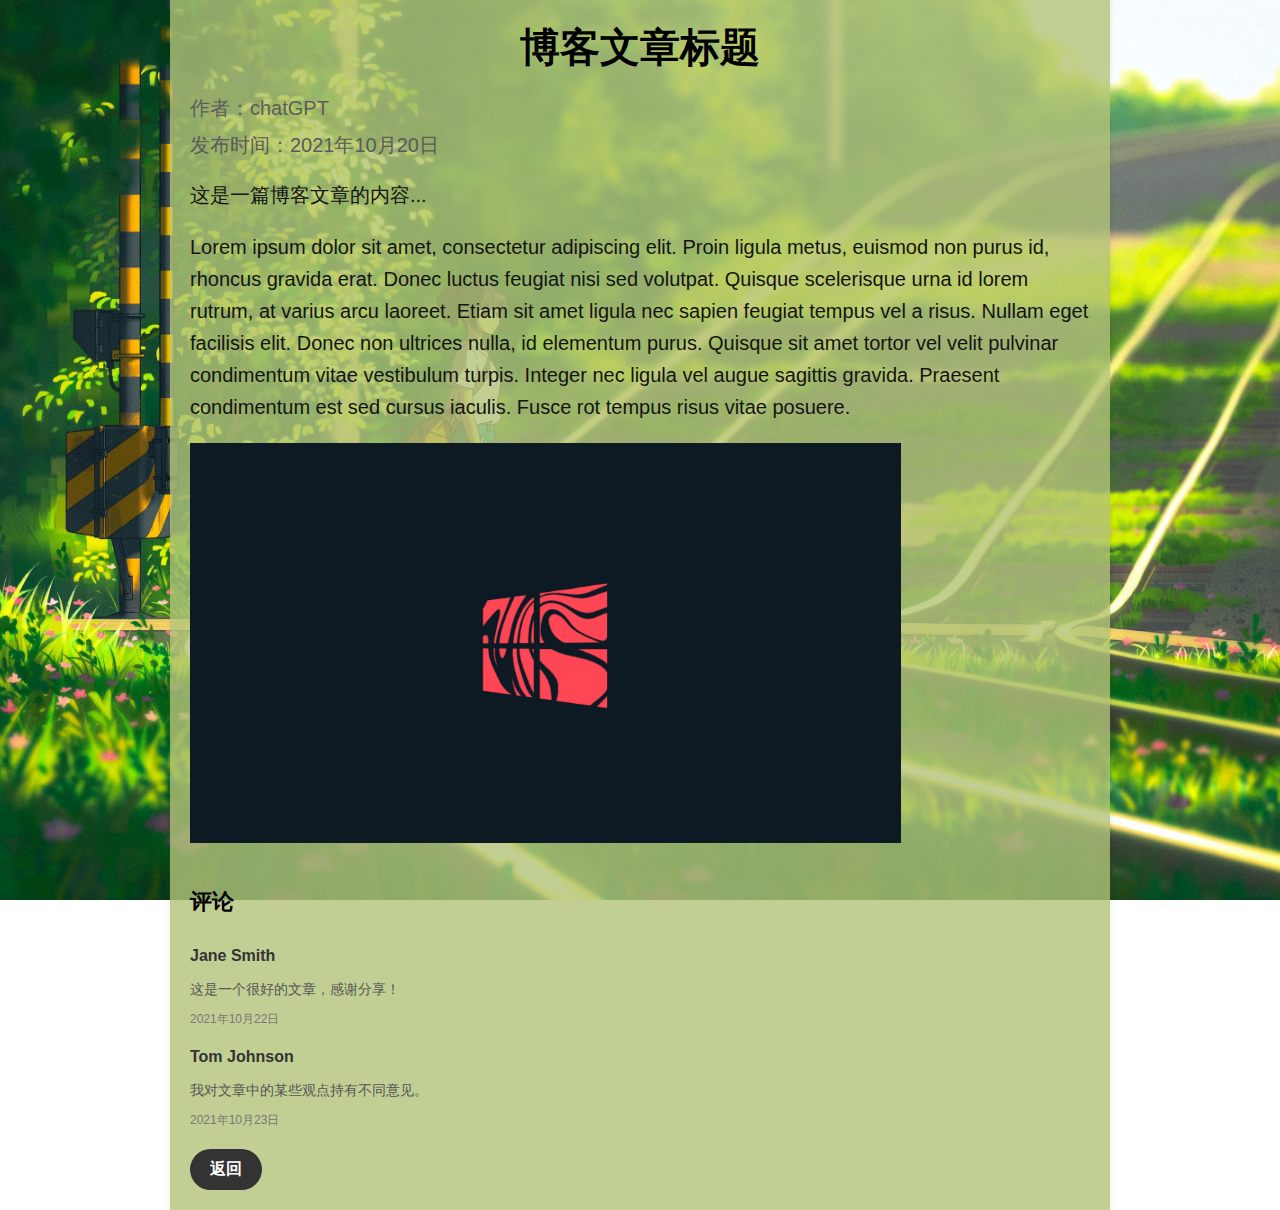
<file: blogs/blog1.html>
<!DOCTYPE html>
<html>
<head>
  <title>BLOG</title>
  <style>
    body {
      font-family: Arial, sans-serif;
      margin: 0;
      padding: 0;
      background-color: #423d3d;
      color: #000000;
      background: url('blogbackground/1.jpg') no-repeat center center fixed;
      background-size: cover;
    }

    #container {
      max-width: 900px;
      margin: 0 auto;
      padding: 20px;
      background-color: rgba(178, 195, 121, 0.8);
      box-shadow: 0 0 5px rgba(0, 0, 0, 0.1);
    }

    h1 {
      font-size: 40px;
      margin: 0 0 20px;
      text-align:center;
    }

    p.author {
      margin: 0;
      color: #5d5d5d;
      font-size: 20px;
    }

    p.date {
      margin: 10px 0;
      color: #5a5a5a;
      font-size: 20px;
    }

    article {
      margin-bottom: 40px;
      color:#141414;
    }

    p.content {
      font-size: 20px;
      line-height: 1.6;
    }

    h2.comments-title {
      font-size: 22px;
      margin: 30px 0;
    }

    ul.comments-list {
      list-style-type: none;
      padding: 0;
    }

    li.comment {
      margin-bottom: 20px;
    }

    .comment .author-name {
      font-weight: bold;
      color: #333;
    }

    .comment .comment-body {
      margin: 10px 0;
      font-size: 14px;
      color: #555;
    }

    .comment .comment-date {
      color: #777;
      font-size: 12px;
    }

    .back-button {
      margin-top: 20px;
    }

    .back-button a {
      display: inline-block;
      padding: 10px 20px;
      background-color: #333;
      color: #fff;
      text-decoration: none;
      font-weight: bold;
      border-radius: 300px;
    }

    .back-button a:hover {
      background-color: #555;
    }
    img{
        max-width: 100%;
        max-height: 400px;
       

    }
  </style>
</head>
<body>
  <div id="container">
    <h1>博客文章标题</h1>
    <p class="author">作者：chatGPT</p>
    <p class="date">发布时间：2021年10月20日</p>

    <article>
      <p class="content">这是一篇博客文章的内容...</p>
      <p class="content">Lorem ipsum dolor sit amet, consectetur adipiscing elit. Proin ligula metus, euismod non purus id, rhoncus gravida erat. Donec luctus feugiat nisi sed volutpat. Quisque scelerisque urna id lorem rutrum, at varius arcu laoreet. Etiam sit amet ligula nec sapien feugiat tempus vel a risus. Nullam eget facilisis elit. Donec non ultrices nulla, id elementum purus. Quisque sit amet tortor vel velit pulvinar condimentum vitae vestibulum turpis. Integer nec ligula vel augue sagittis gravida. Praesent condimentum est sed cursus iaculis. Fusce rot tempus risus vitae posuere.</p>
      <img src="blogphoto/blog1.png" alt="博客文章图片" /> <!-- 插入图片 -->
    </article>

    <h2 class="comments-title">评论</h2>

    <ul class="comments-list">
      <li class="comment">
        <p class="author-name">Jane Smith</p>
        <p class="comment-body">这是一个很好的文章，感谢分享！</p>
        <p class="comment-date">2021年10月22日</p>
      </li>
      <li class="comment">
        <p class="author-name">Tom Johnson</p>
        <p class="comment-body">我对文章中的某些观点持有不同意见。</p>
        <p class="comment-date">2021年10月23日</p>
      </li>
    </ul>

    <div class="back-button">
      <a href="javascript:history.back()">返回</a>
    </div>

  </div>
</body>
</html>
</file>
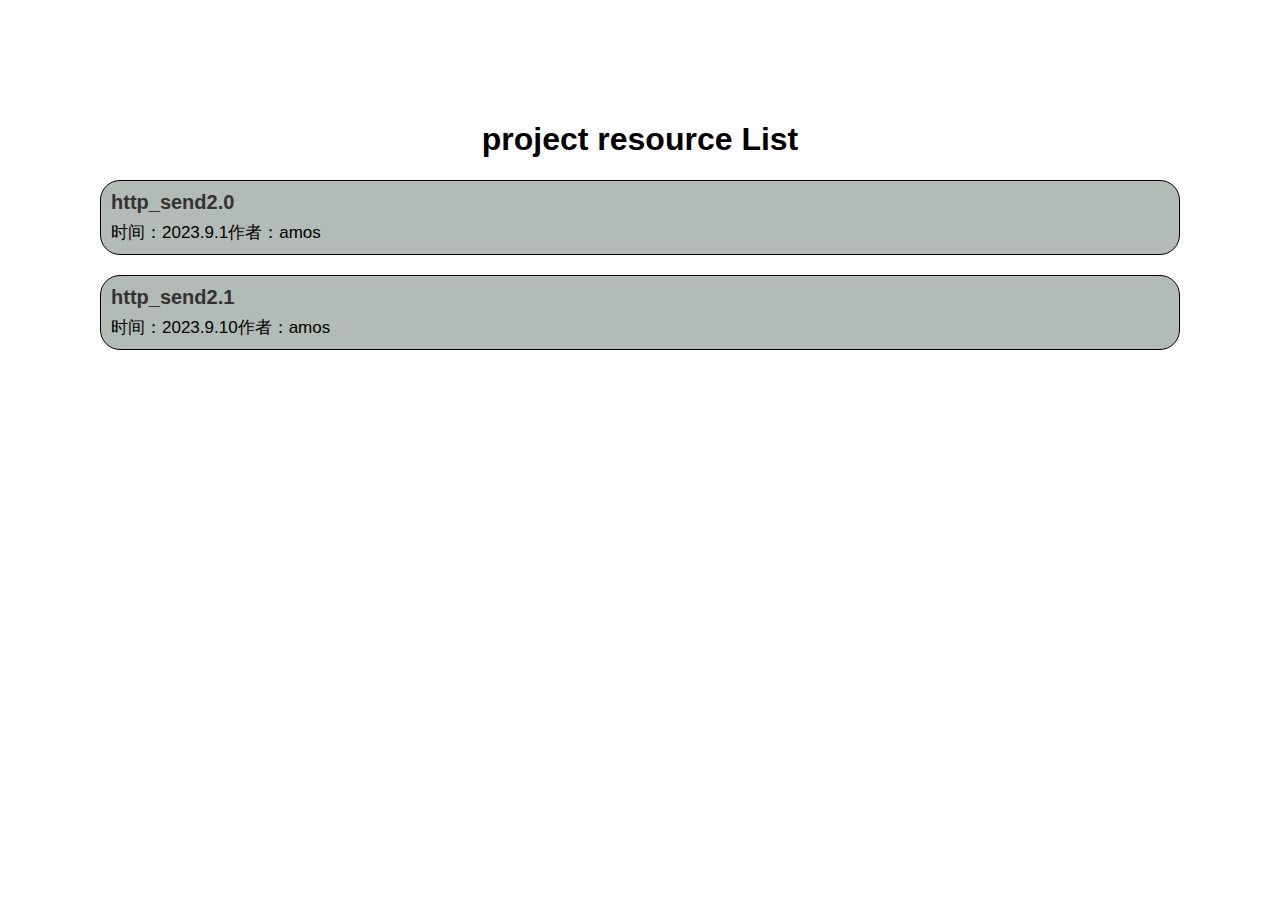
<file: project/projectind.html>
<!DOCTYPE html>
<html>
<head>
  <meta charset="UTF-8">
  <meta http-equiv="X-UA-Compatible" content="IE=edge">
  <meta name="viewport" content="width=device-width, initial-scale=1.0">
  <title>project resource</title>
  <style>
    body {
      font-family: Arial, sans-serif;
      margin: 0;
      padding: 100px;
    }
    h1 {
      text-align: center;
    }
    .news-item {
      margin-bottom: 20px;
      padding: 10px;
      border: 1px solid #000000;
      border-radius: 20px;
      background-color: #b2bbb5;
    }
    .news-item:hover {
      background-color: #a1a97c;
    }
    .news-item a {
      text-decoration: none;
      color: #333;
    }
    .news-item a:hover {
      text-decoration: underline;
    }
    .news-item .title {
      font-size: 20px;
      font-weight: bold;
      margin-bottom: 7px;
     
    }
    .news-item .info {
      color: #000000;
      font-size: 17px;
    }
  </style>
</head>
<body>
  <h1>project resource List</h1>

  <div class="news-item">
    <div class="title"><a href="resource/http send2.0.zip">http_send2.0</a></div>
    <div class="info">时间：2023.9.1作者：amos</div>
  </div>

  <div class="news-item">
    <div class="title"><a href="resource/http send2.1.zip">http_send2.1</a></div>
    <div class="info">时间：2023.9.10作者：amos</div>
  </div>
</body>
</html>
</file>
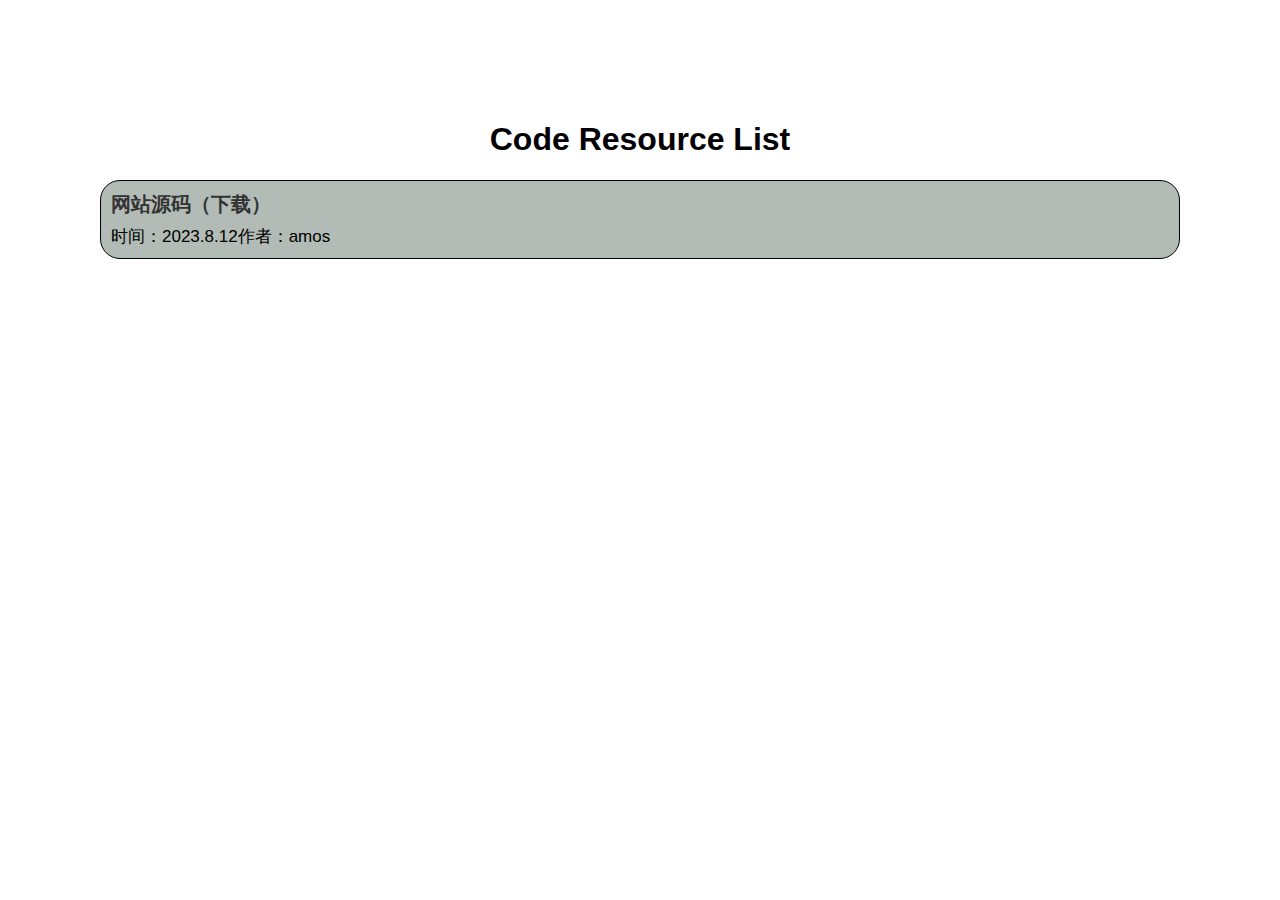
<file: server/code/codeind.html>
<!DOCTYPE html>
<html>
<head>
  <title>code resource</title>
  <style>
    body {
      font-family: Arial, sans-serif;
      margin: 0;
      padding: 100px;
    }
    h1 {
      text-align: center;
    }
    .news-item {
      margin-bottom: 20px;
      padding: 10px;
      border: 1px solid #000000;
      border-radius: 20px;
      background-color: #b2bbb5;
    }
    .news-item:hover {
      background-color: #a1a97c;
    }
    .news-item a {
      text-decoration: none;
      color: #333;
    }
    .news-item a:hover {
      text-decoration: underline;
    }
    .news-item .title {
      font-size: 20px;
      font-weight: bold;
      margin-bottom: 7px;
     
    }
    .news-item .info {
      color: #000000;
      font-size: 17px;
    }
  </style>
</head>
<body>
  <h1>Code Resource List</h1>

  <div class="news-item">
    <div class="title"><a href="resource/网站模板.zip">网站源码（下载）</a></div>
    <div class="info">时间：2023.8.12作者：amos</div>
  </div>
</body>
</html>
</file>
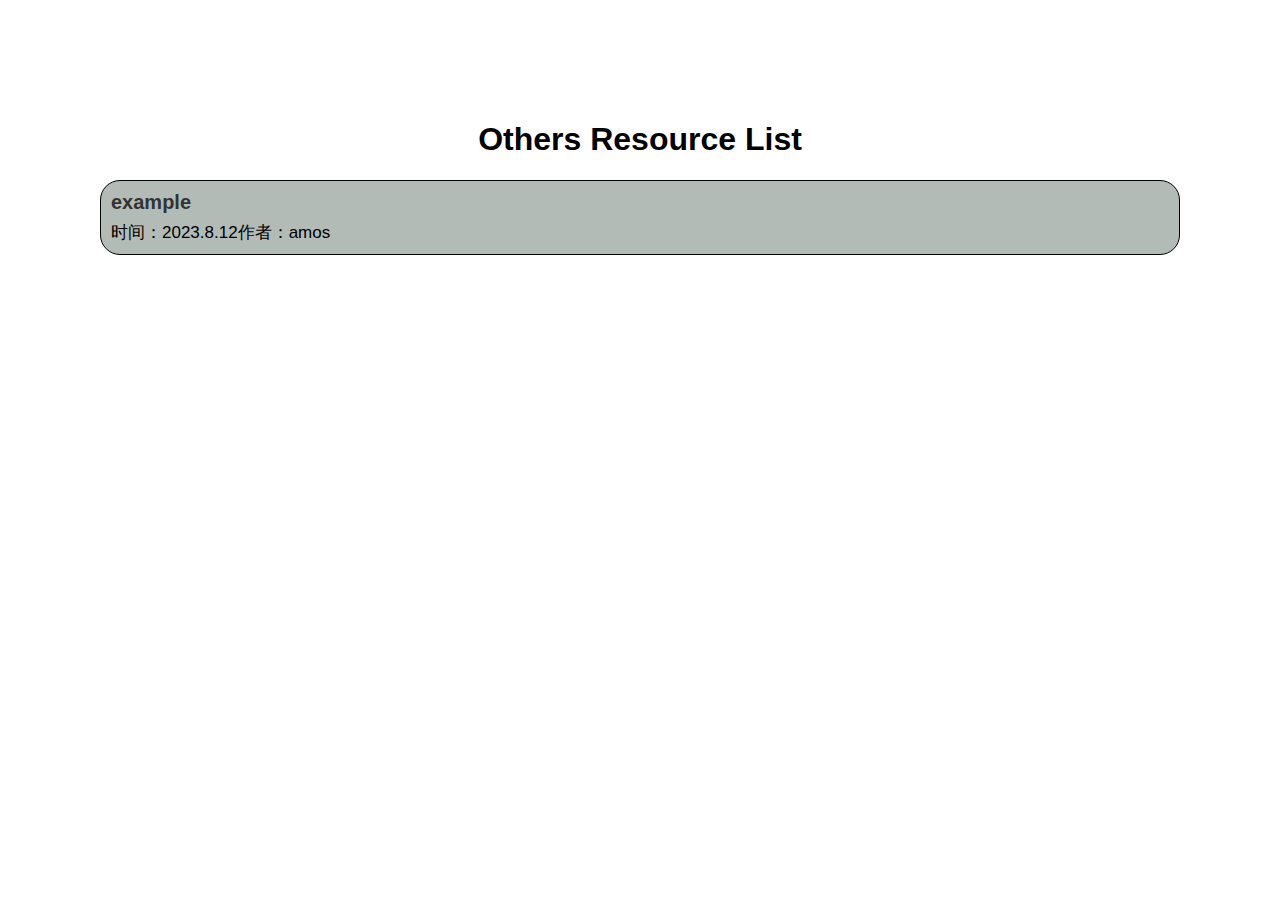
<file: server/others/ohersind.html>
<!DOCTYPE html>
<html>
<head>
  <title>others</title>
  <style>
    body {
      font-family: Arial, sans-serif;
      margin: 0;
      padding: 100px;
    }
    h1 {
      text-align: center;
    }
    .news-item {
      margin-bottom: 20px;
      padding: 10px;
      border: 1px solid #000000;
      border-radius: 20px;
      background-color: #b2bbb5;
    }
    .news-item:hover {
      background-color: #a1a97c;
    }
    .news-item a {
      text-decoration: none;
      color: #333;
    }
    .news-item a:hover {
      text-decoration: underline;
    }
    .news-item .title {
      font-size: 20px;
      font-weight: bold;
      margin-bottom: 7px;
     
    }
    .news-item .info {
      color: #000000;
      font-size: 17px;
    }
  </style>
</head>
<body>
  <h1>Others Resource List</h1>

  <div class="news-item">
    <div class="title"><a href="resource/网站模板.zip">example</a></div>
    <div class="info">时间：2023.8.12作者：amos</div>
  </div>
</body>
</html>
</file>
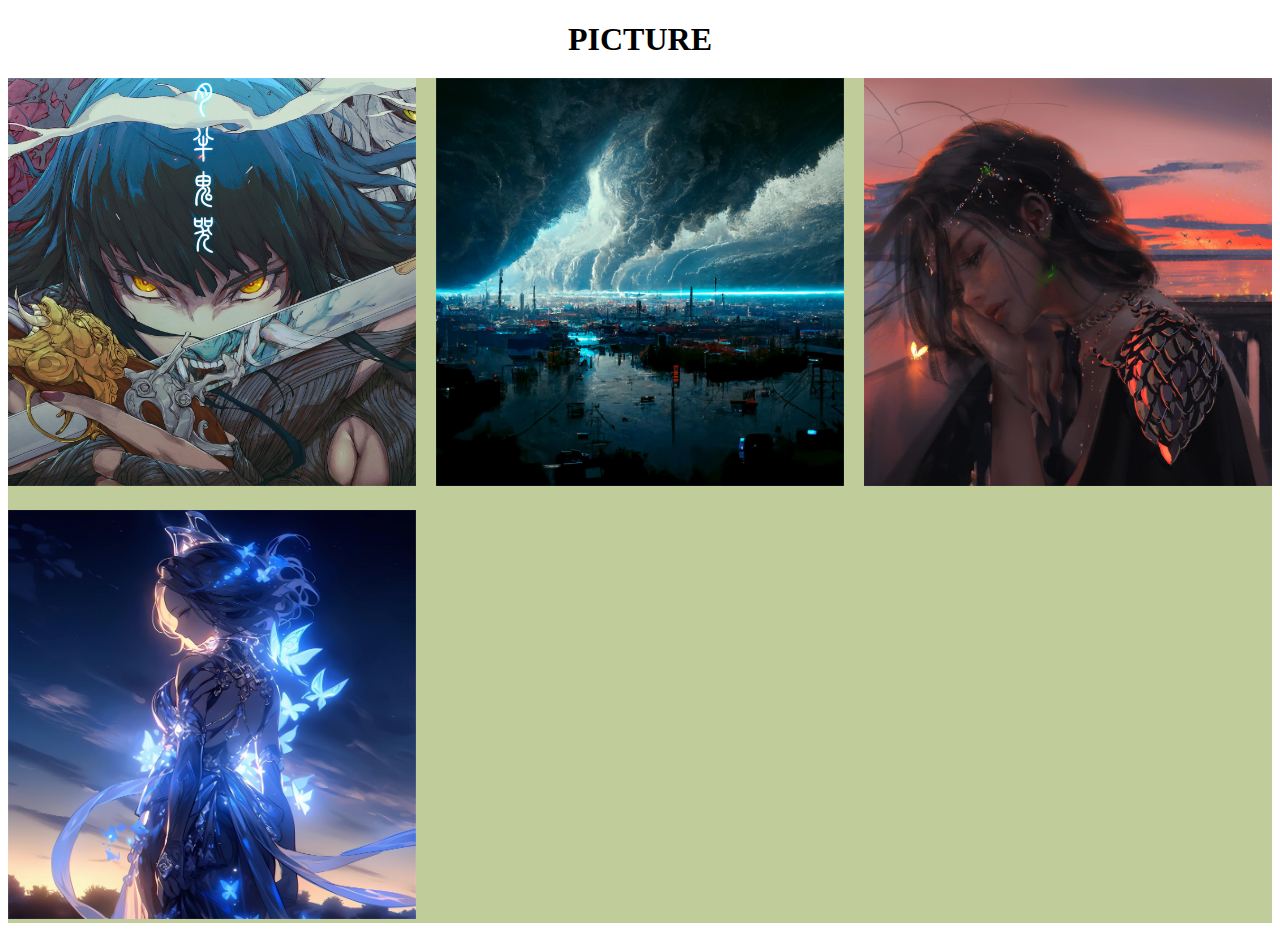
<file: server/picture/pictureind.html>
<!DOCTYPE html>
<html>
<head>
  <title>photo</title>
  <link rel="stylesheet" type="text/css" href="styles.css">
</head>
<body>
  <h1>PICTURE</h1>
  
  <div class="gallery">
    <div class="image">
      <img src="resource/p1.jpg" alt="图片1" class="image-hover">
      <div class="image-info">
        <h2>美少女</h2>
        <p></p>
      </div>
    </div>
    
    <div class="image">
      <img src="resource/p2.jpg" alt="图片2" class="image-hover">
      <div class="image-info">
        <h2>风景</h2>
        <p></p>
      </div>
    </div>
    
    <div class="image">
      <img src="resource/p3.jpg" alt="图片3" class="image-hover">
      <div class="image-info">
        <h2>美少女</h2>
        <p></p>
      </div>
    </div>
    <div class="image">
      <img src="resource/p4.jpg" alt="图片3" class="image-hover">
      <div class="image-info">
        <h2>美少女</h2>
        <p></p>
      </div>
    </div>
    
    <!-- 添加更多图片 -->
    
  </div>
</body>
</html>
</file>
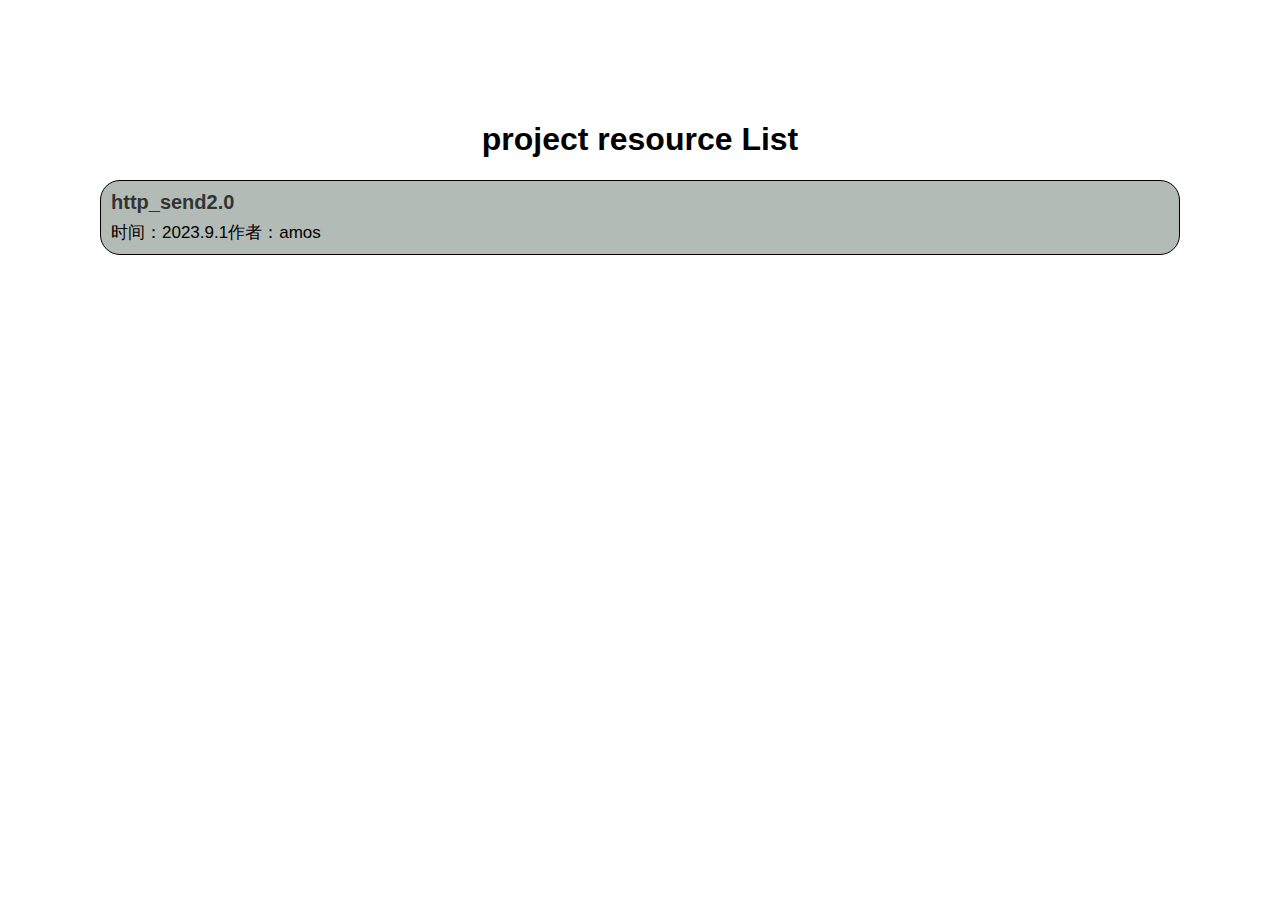
<file: server/project/projectind.html>
<!DOCTYPE html>
<html>
<head>
  <title>project resource</title>
  <style>
    body {
      font-family: Arial, sans-serif;
      margin: 0;
      padding: 100px;
    }
    h1 {
      text-align: center;
    }
    .news-item {
      margin-bottom: 20px;
      padding: 10px;
      border: 1px solid #000000;
      border-radius: 20px;
      background-color: #b2bbb5;
    }
    .news-item:hover {
      background-color: #a1a97c;
    }
    .news-item a {
      text-decoration: none;
      color: #333;
    }
    .news-item a:hover {
      text-decoration: underline;
    }
    .news-item .title {
      font-size: 20px;
      font-weight: bold;
      margin-bottom: 7px;
     
    }
    .news-item .info {
      color: #000000;
      font-size: 17px;
    }
  </style>
</head>
<body>
  <h1>project resource List</h1>

  <div class="news-item">
    <div class="title"><a href="resource/http send2.0.zip">http_send2.0</a></div>
    <div class="info">时间：2023.9.1作者：amos</div>
  </div>
</body>
</html>
</file>
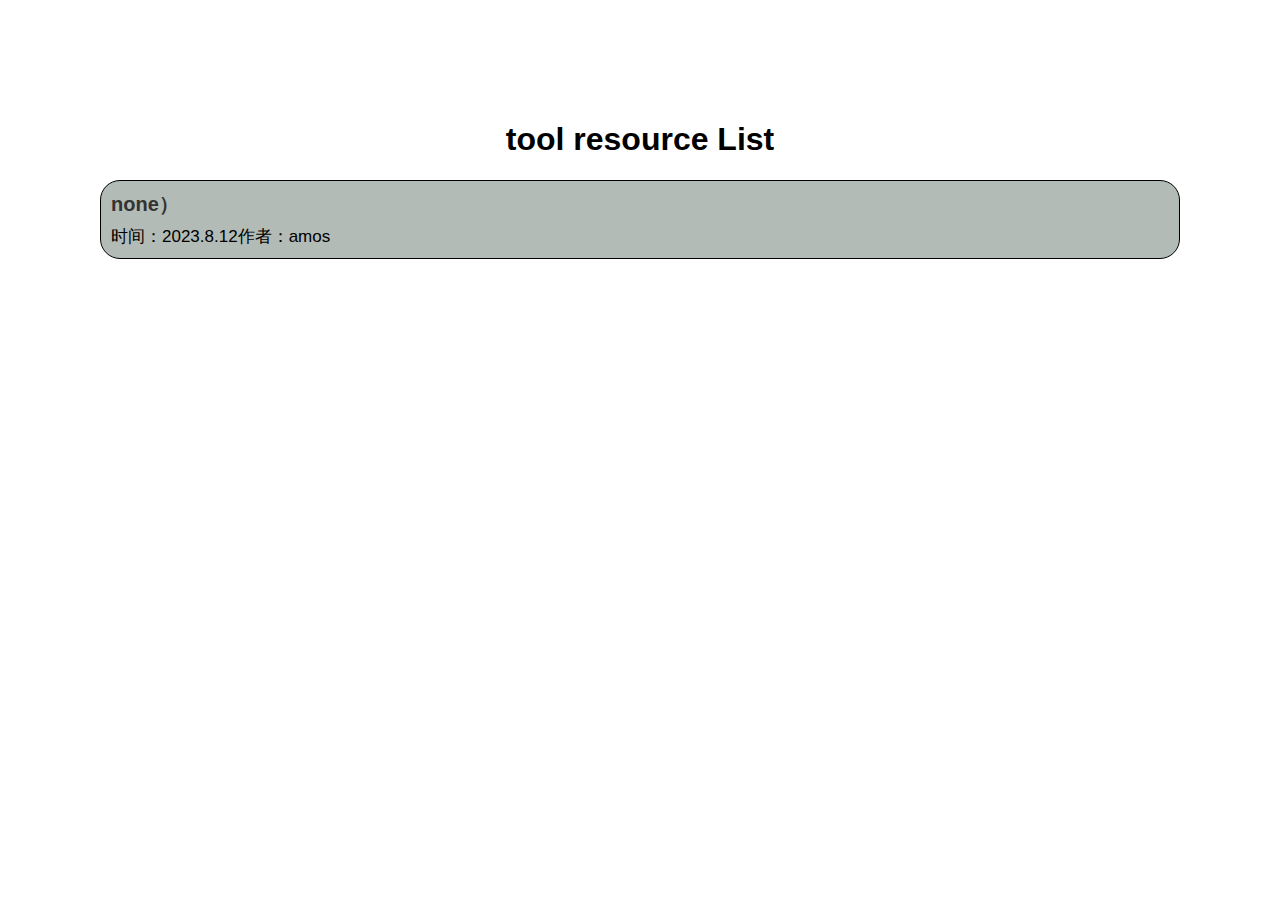
<file: server/tool/toolind.html>
<!DOCTYPE html>
<html>
<head>
  <title>tool resource</title>
  <style>
    body {
      font-family: Arial, sans-serif;
      margin: 0;
      padding: 100px;
    }
    h1 {
      text-align: center;
    }
    .news-item {
      margin-bottom: 20px;
      padding: 10px;
      border: 1px solid #000000;
      border-radius: 20px;
      background-color: #b2bbb5;
    }
    .news-item:hover {
      background-color: #a1a97c;
    }
    .news-item a {
      text-decoration: none;
      color: #333;
    }
    .news-item a:hover {
      text-decoration: underline;
    }
    .news-item .title {
      font-size: 20px;
      font-weight: bold;
      margin-bottom: 7px;
     
    }
    .news-item .info {
      color: #000000;
      font-size: 17px;
    }
  </style>
</head>
<body>
  <h1>tool resource List</h1>

  <div class="news-item">
    <div class="title"><a href="resource/网站模板.zip">none）</a></div>
    <div class="info">时间：2023.8.12作者：amos</div>
  </div>
</body>
</html>
</file>
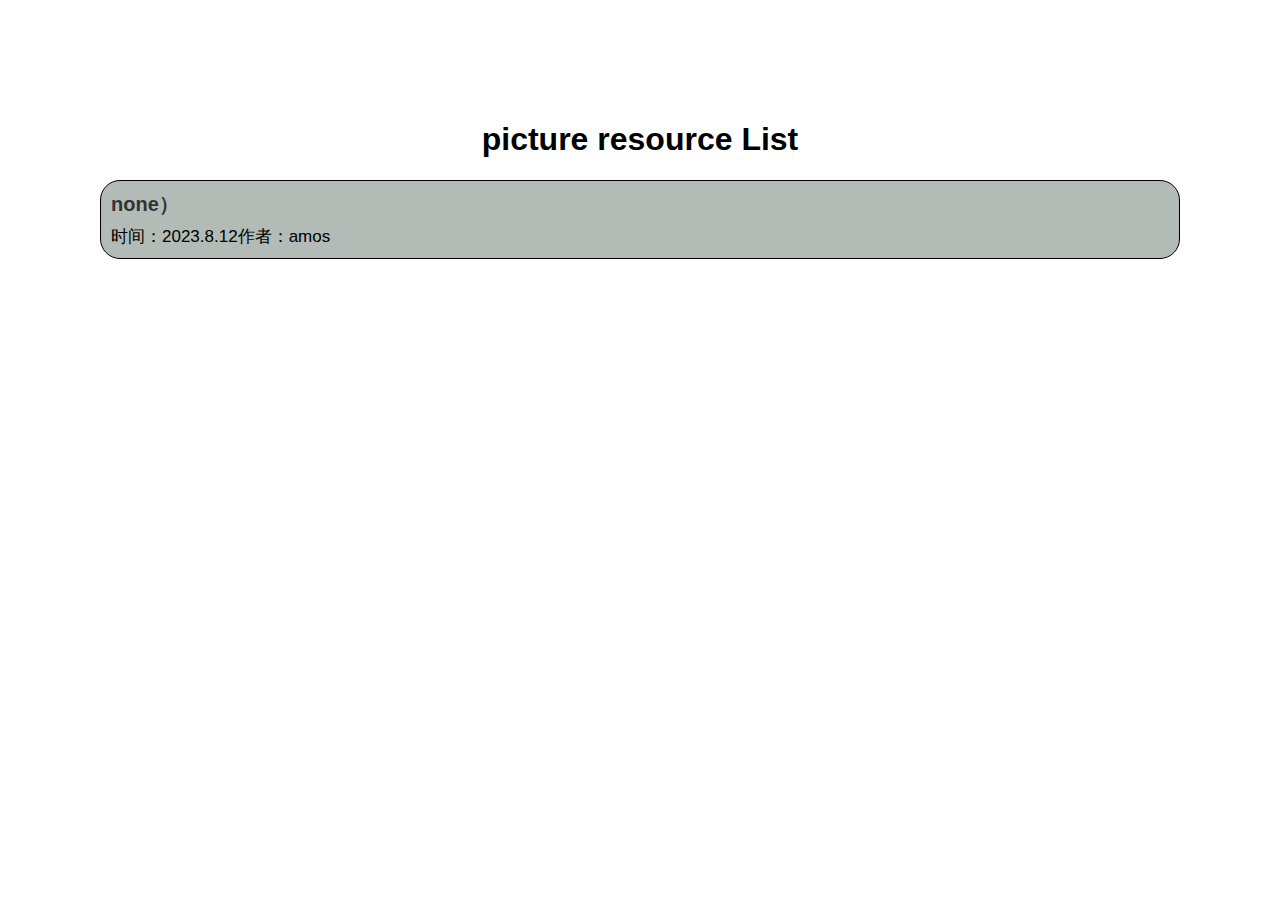
<file: server/vedio/vedioind.html>
<!DOCTYPE html>
<html>
<head>
  <title>picture resource</title>
  <style>
    body {
      font-family: Arial, sans-serif;
      margin: 0;
      padding: 100px;
    }
    h1 {
      text-align: center;
    }
    .news-item {
      margin-bottom: 20px;
      padding: 10px;
      border: 1px solid #000000;
      border-radius: 20px;
      background-color: #b2bbb5;
    }
    .news-item:hover {
      background-color: #a1a97c;
    }
    .news-item a {
      text-decoration: none;
      color: #333;
    }
    .news-item a:hover {
      text-decoration: underline;
    }
    .news-item .title {
      font-size: 20px;
      font-weight: bold;
      margin-bottom: 7px;
     
    }
    .news-item .info {
      color: #000000;
      font-size: 17px;
    }
  </style>
</head>
<body>
  <h1>picture resource List</h1>

  <div class="news-item">
    <div class="title"><a href="resource/网站模板.zip">none）</a></div>
    <div class="info">时间：2023.8.12作者：amos</div>
  </div>
</body>
</html>
</file>
<file: server/picture/styles.css>
.gallery {
    display: grid;
    grid-template-columns: repeat(3, 1fr);
    grid-gap: 20px;
    background-color: rgb(193, 204, 155);
  }
  
  .image {
    position: relative;
  }
  
  .image-hover {
    width: 100%;
    height: auto;
    transition: transform 0.3s ease;
  }
  
  .image-info {
    position: absolute;
    top: 50%;
    left: 50%;
    transform: translate(-50%, -50%);
    width: 80%;
    background-color: rgba(211, 233, 171, 0.8);
    padding: 10px;
    opacity: 0;
    transition: opacity 0.3s ease;
  }
  
  .image:hover .image-hover {
    transform: scale(1.1);
    z-index: 1;
  }
  
  .image:hover .image-info {
    opacity: 1;
  }
  
  h1 {
    margin-bottom: 20px;
    text-align: center;
  }
</file>
